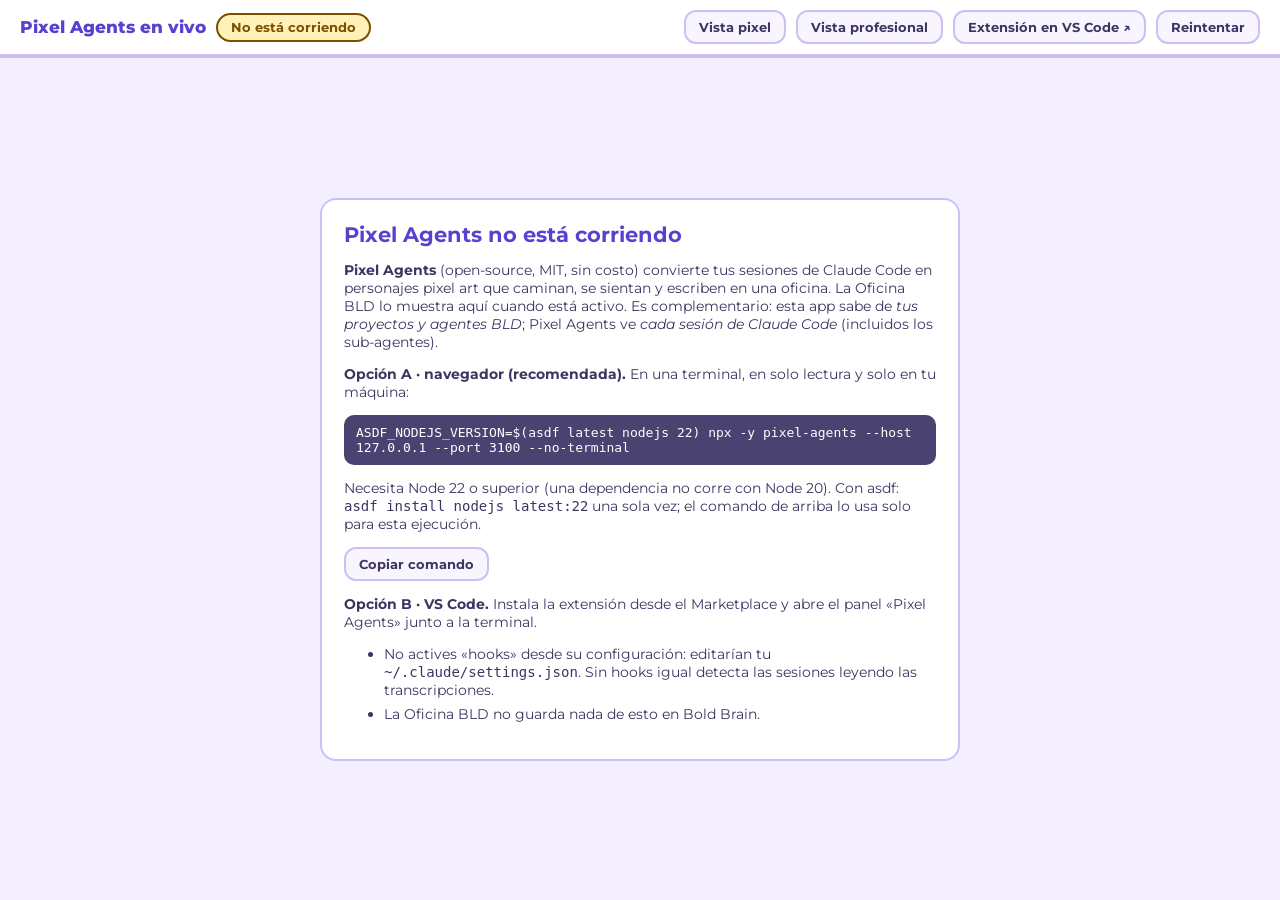
<file: office-pixel/live.html>
<!doctype html>
<html lang="es">
<head>
<meta charset="utf-8">
<title>Oficina BLD · Pixel Agents en vivo</title>
<meta name="viewport" content="width=device-width, initial-scale=1">
<!-- SOLO LOCAL. Incrusta Pixel Agents (extensión open-source, MIT: github.com/pixel-agents-hq/pixel-agents) si ya corre en 127.0.0.1:3100.
     Esta página no lo instala ni lo ejecuta: lo levanta el PM con el comando de abajo. -->
<link rel="stylesheet" href="https://fonts.googleapis.com/css2?family=Montserrat:wght@400;600;700;800&display=swap" media="print" onload="this.media='all'">
<style>
  :root{--bg:#f4efff;--panel:#fff;--ink:#3d3560;--muted:#5f5888;--line:#cdbff2;--accent:#5b3fd0;--mint:#c9f2de;--mint-ink:#16704a;--butter:#fff1b8;--butter-ink:#7a4f00}
  *{box-sizing:border-box} body{margin:0;background:var(--bg);color:var(--ink);font-family:Montserrat,sans-serif;font-size:14px;display:flex;flex-direction:column;height:100vh}
  header{display:flex;gap:10px;align-items:center;flex-wrap:wrap;padding:10px 20px;background:var(--panel);border-bottom:4px solid var(--line)}
  header h1{margin:0;font-size:17px;font-weight:800;color:var(--accent)} header .sp{flex:1}
  a,button{font:inherit;font-size:13px;font-weight:700;background:#f8f5ff;color:var(--ink);border:2px solid var(--line);border-radius:12px;padding:7px 13px;cursor:pointer;text-decoration:none}
  a:hover,button:hover{border-color:var(--accent);color:var(--accent)}
  .st{border-radius:99px;padding:5px 13px;font-size:12.5px;font-weight:700;border:2px solid var(--butter-ink);background:var(--butter);color:var(--butter-ink)} .st.ok{background:var(--mint);border-color:var(--mint-ink);color:var(--mint-ink)}
  main{flex:1;min-height:0;display:flex} iframe{flex:1;border:0;background:#fff} .help{margin:auto;max-width:640px;background:var(--panel);border:2px solid var(--line);border-radius:16px;padding:22px}
  .help h2{margin:0 0 8px;color:var(--accent)} code,pre{font-family:ui-monospace,Menlo,monospace} pre{background:#4a4270;color:#fff;border-radius:10px;padding:10px 12px;font-size:13px;white-space:pre-wrap;overflow-wrap:anywhere}
  .help li{margin-bottom:6px} [hidden]{display:none!important}
</style>
</head>
<body>
<header>
  <h1>Pixel Agents en vivo</h1><span class="st" id="st">Buscando…</span><span class="sp"></span>
  <a href="/pixel">Vista pixel</a><a href="/">Vista profesional</a>
  <a href="https://marketplace.visualstudio.com/items?itemName=pablodelucca.pixel-agents" target="_blank" rel="noopener">Extensión en VS Code ↗</a>
  <button id="re">Reintentar</button>
</header>
<main>
  <iframe id="fr" title="Pixel Agents" hidden></iframe>
  <div class="help" id="help" hidden>
    <h2>Pixel Agents no está corriendo</h2>
    <p><b>Pixel Agents</b> (open-source, MIT, sin costo) convierte tus sesiones de Claude Code en personajes pixel art que caminan, se sientan y escriben en una oficina. La Oficina BLD lo muestra aquí cuando está activo. Es complementario: esta app sabe de <i>tus proyectos y agentes BLD</i>; Pixel Agents ve <i>cada sesión de Claude Code</i> (incluidos los sub-agentes).</p>
    <p><b>Opción A · navegador (recomendada).</b> En una terminal, en solo lectura y solo en tu máquina:</p>
    <pre id="cmd">ASDF_NODEJS_VERSION=$(asdf latest nodejs 22) npx -y pixel-agents --host 127.0.0.1 --port 3100 --no-terminal</pre>
    <p class="muted">Necesita Node 22 o superior (una dependencia no corre con Node 20). Con asdf: <code>asdf install nodejs latest:22</code> una sola vez; el comando de arriba lo usa solo para esta ejecución.</p>
    <p><button id="cp">Copiar comando</button></p>
    <p><b>Opción B · VS Code.</b> Instala la extensión desde el Marketplace y abre el panel «Pixel Agents» junto a la terminal.</p>
    <ul><li>No actives «hooks» desde su configuración: editarían tu <code>~/.claude/settings.json</code>. Sin hooks igual detecta las sesiones leyendo las transcripciones.</li>
    <li>La Oficina BLD no guarda nada de esto en Bold Brain.</li></ul>
  </div>
</main>
<script>
const URL_PA="http://127.0.0.1:3100/", fr=document.getElementById("fr"), help=document.getElementById("help"), st=document.getElementById("st");
async function check(){
  st.className="st"; st.textContent="Buscando…";
  try{ await fetch(URL_PA,{mode:"no-cors",cache:"no-store"}); if(!fr.src) fr.src=URL_PA; fr.hidden=false; help.hidden=true; st.className="st ok"; st.textContent="Conectado · 127.0.0.1:3100"; }
  catch(e){ fr.hidden=true; fr.removeAttribute("src"); help.hidden=false; st.textContent="No está corriendo"; }
}
document.getElementById("re").onclick=check;
document.getElementById("cp").onclick=async()=>{await navigator.clipboard.writeText(document.getElementById("cmd").textContent);document.getElementById("cp").textContent="Copiado ✓"};
check(); setInterval(()=>{ if(fr.hidden) check(); },6000);
</script>
</body>
</html>
</file>
